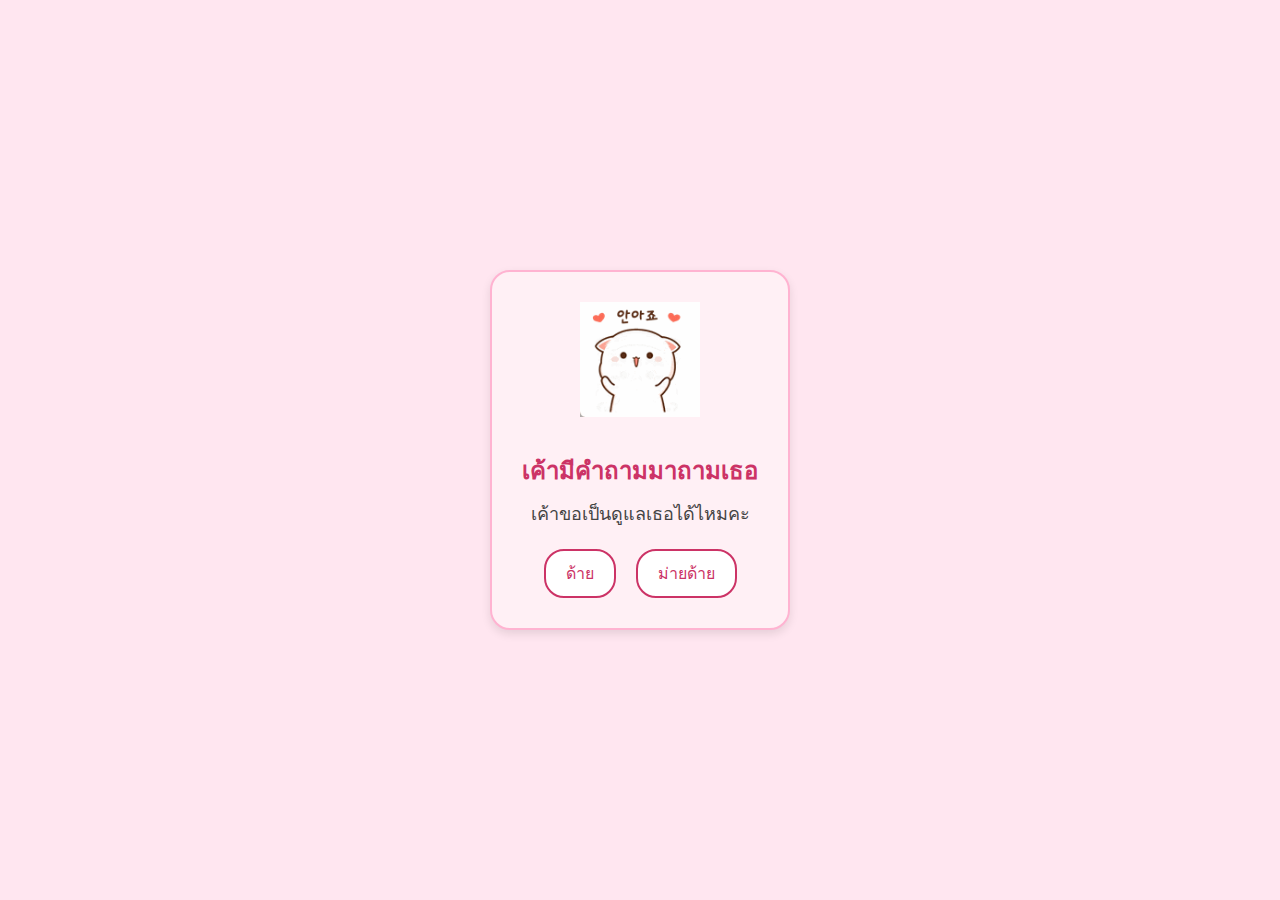
<file: index.html>
<!DOCTYPE html>
<html lang="en">
<head>
  <meta charset="UTF-8" />
  <meta name="viewport" content="width=device-width, initial-scale=1.0"/>
  <title>Surprise for You</title>
  <link rel="stylesheet" href="styles.css" />
</head>
<body>
  <div class="container">
    <img src="lovely_cat.gif" alt="Cute Cat" class="cat-img" />
    <h2>เค้ามีคำถามมาถามเธอ</h2>
    <p>เค้าขอเป็นดูแลเธอได้ไหมคะ</p>
    <div class="buttons">
      <button onclick="window.location.href='surprise.html'">ด้าย</button>
      <button onclick="window.location.href='index_no.html'">ม่ายด้าย</button>
    </div>
    <div id="message" class="hidden"></div>
  </div>
  <script src="script.js"></script>
</body>
</html>
</file>
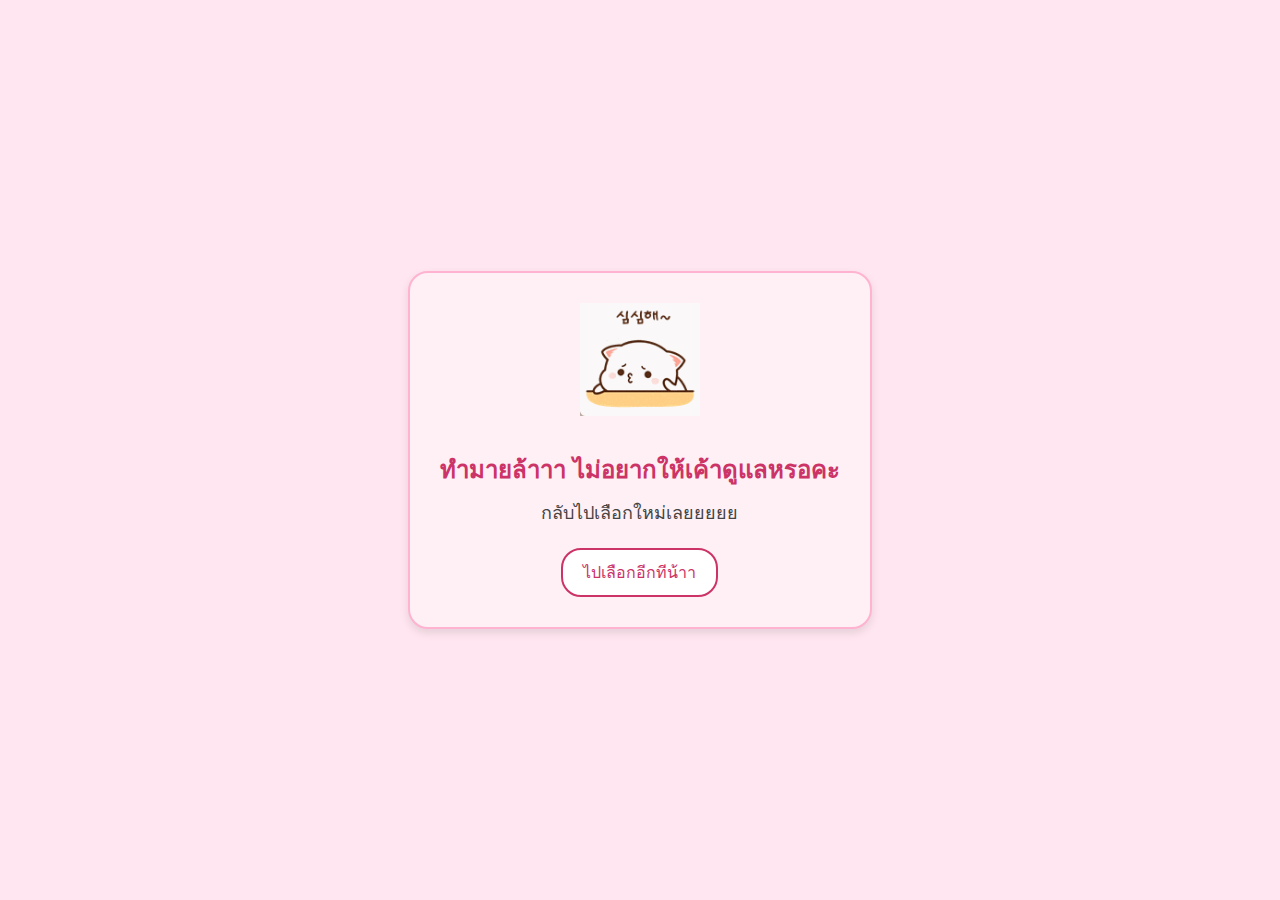
<file: index_no.html>
<!DOCTYPE html>
<html lang="en">
<head>
  <meta charset="UTF-8" />
  <title>One More Chance</title>
  <link rel="stylesheet" href="styles.css" />
</head>
<body>
  <div class="container">
    <img src="sad_cat.gif" alt="Sad Cat" class="cat-img" />
    <h2>ทำมายล้าาา ไม่อยากให้เค้าดูแลหรอคะ</h2>
    <p>กลับไปเลือกใหม่เลยยยยย</p>
    <div class="buttons">
      <button onclick="window.location.href='index.html'">ไปเลือกอีกทีน้าา</button>
    </div>
  </div>
</body>
</html>
</file>
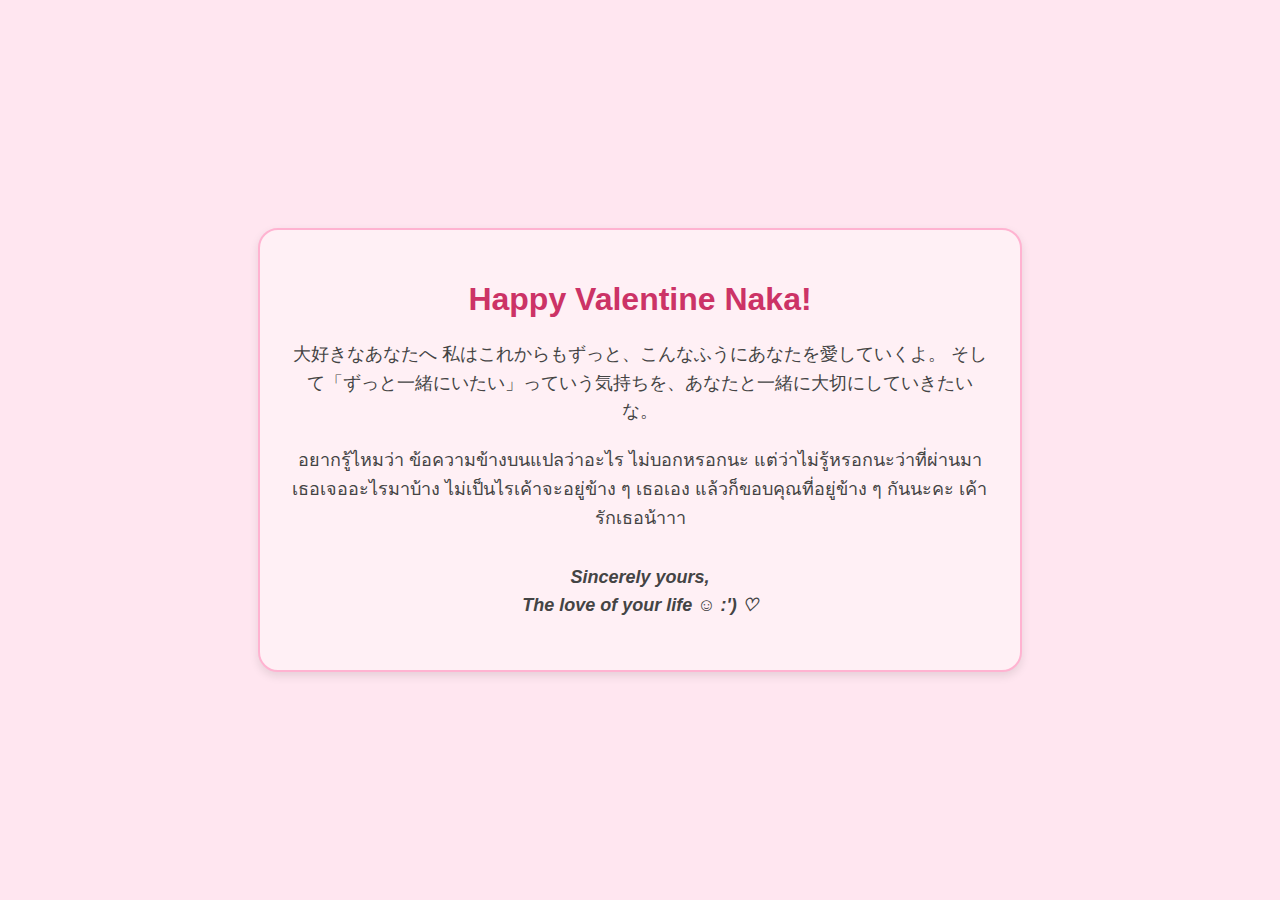
<file: surprise.html>
<!DOCTYPE html>
<html lang="en">
<head>
  <meta charset="UTF-8" />
  <meta name="viewport" content="width=device-width, initial-scale=1.0"/>
  <title>Thx for this answer</title>
  <link rel="stylesheet" href="styles.css" />
</head>
<body>
  <div class="container">
    <h1 style="color:#cc3366;">Happy Valentine Naka!</h1>
    
    <p>
      大好きなあなたへ
        私はこれからもずっと、こんなふうにあなたを愛していくよ。
        そして「ずっと一緒にいたい」っていう気持ちを、あなたと一緒に大切にしていきたいな。

    </p>

    <p>
      อยากรู้ไหมว่า ข้อความข้างบนแปลว่าอะไร ไม่บอกหรอกนะ
      แต่ว่าไม่รู้หรอกนะว่าที่ผ่านมาเธอเจออะไรมาบ้าง ไม่เป็นไรเค้าจะอยู่ข้าง ๆ เธอเอง
      แล้วก็ขอบคุณที่อยู่ข้าง ๆ กันนะคะ เค้ารักเธอน้าาา
    </p>

    <p style="margin-top:30px; font-weight:bold;">
      <i>Sincerely yours,<br>The love of your life ☺ :') ♡</i>
    </p>
  </div>
</body>
</html>
</file>
<file: styles.css>
body {
  background: #ffe6f0;
  font-family: 'Comic Sans MS', cursive, sans-serif;
  display: flex;
  justify-content: center;
  align-items: center;
  height: 100vh;
  margin: 0;
}

.container {
  text-align: center;
  padding: 30px;
  border: 2px solid #ffb3d1;
  border-radius: 20px;
  background-color: #fff0f5;
  box-shadow: 0 4px 10px rgba(0,0,0,0.1);
}
.container p {
  color: #444;
  font-size: 18px;
  line-height: 1.6;
  max-width: 700px;
  margin: 0 auto 20px auto;
}

.cat-img {
  width: 120px;
  margin-bottom: 20px;
}

h2 {
  color: #cc3366;
  margin: 10px 0;
}

p {
  color: #666;
  margin-bottom: 20px;
}

.buttons {
  display: flex;
  justify-content: center;
  gap: 20px;
}

button {
  padding: 10px 20px;
  font-size: 16px;
  border: 2px solid #cc3366;
  border-radius: 20px;
  background-color: white;
  color: #cc3366;
  cursor: pointer;
  transition: all 0.3s;
}

button:hover {
  background-color: #cc3366;
  color: white;
}

#message {
  margin-top: 30px;
  font-size: 18px;
  color: #ff3399;
}

.hidden {
  display: none;
}
</file>
